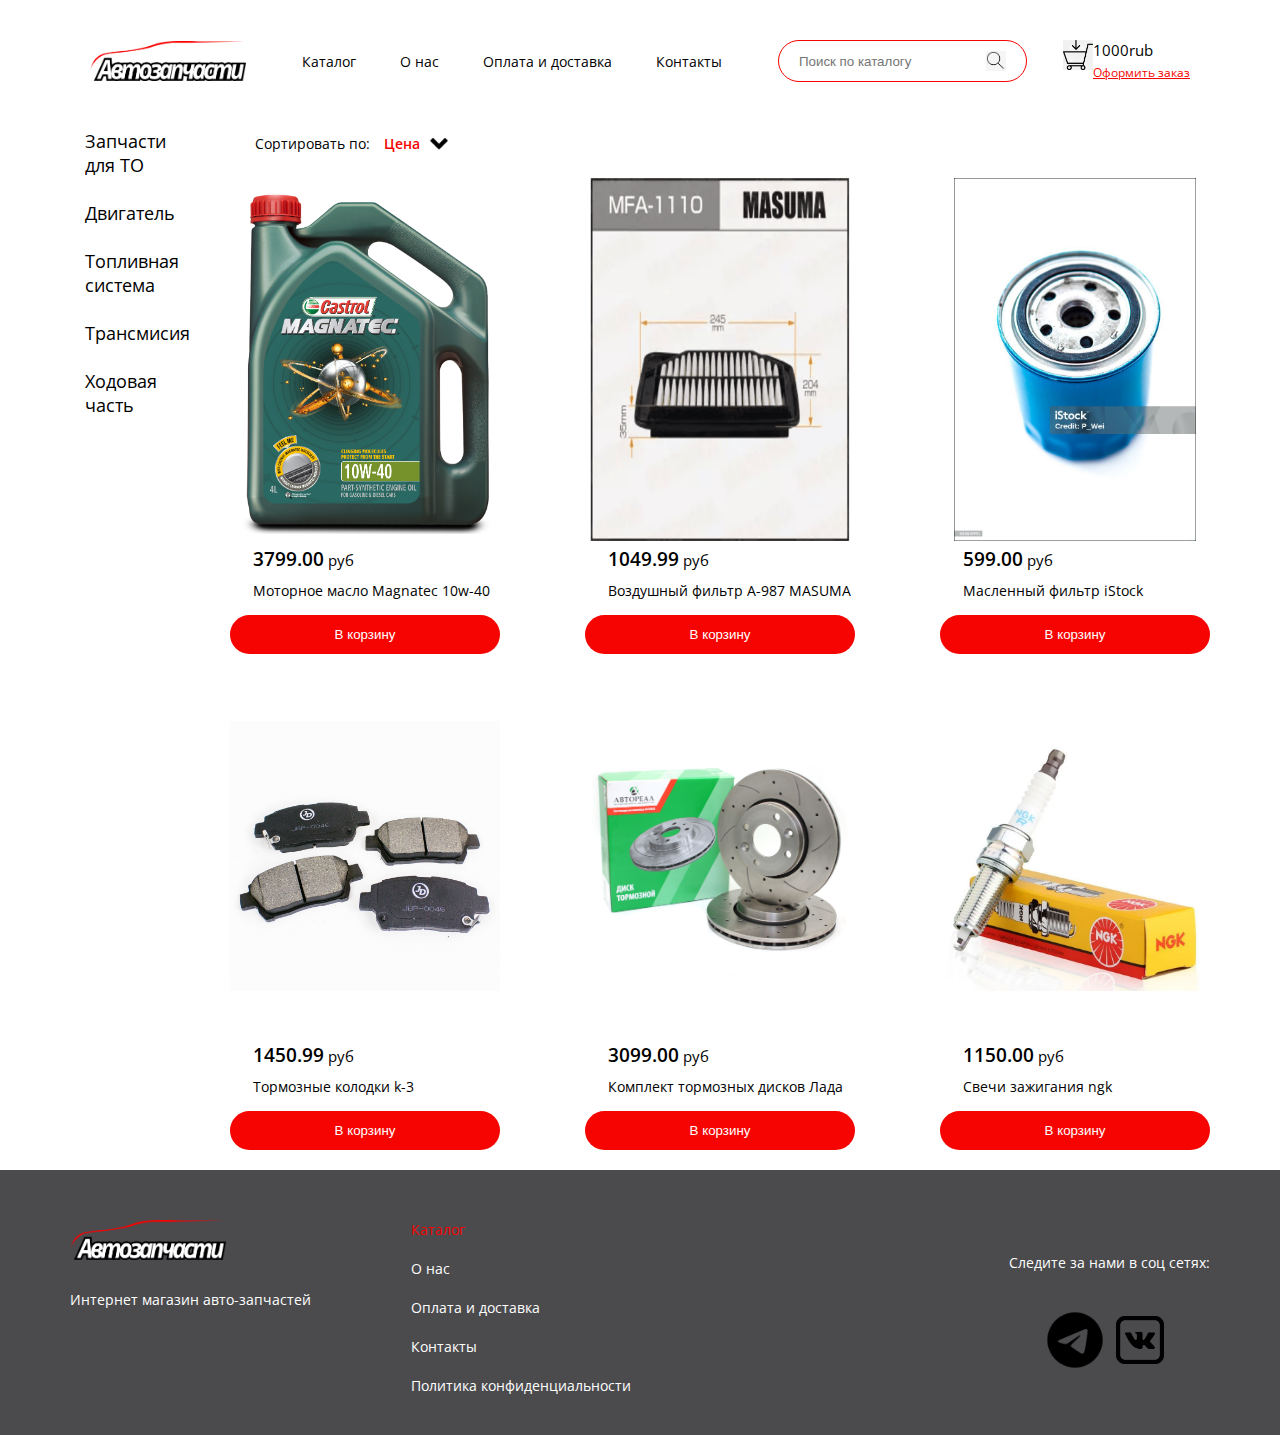
<file: index.html>
<!DOCTYPE html>
<html lang="ru">
<head>
    <meta charset="UTF-8">
    <meta name="viewport" content="width=device-width, initial-scale=1.0">
    <title>Главная</title>
    <link rel="stylesheet" type="text/css" href="css/header_footer.css" />
    <link rel="stylesheet" type="text/css" href="css/main.css" />
    <link rel="stylesheet" type="text/css" href="css/responsive/header_footer.css" />
</head>
<body>
    <header class="container-fluid">
        <div class="container d-flex">
            <img src="images/main/Logo.png" alt="logo" height="40"/>
            <img class="burgerIcon" src="images/main/burger_menu.png" alt="menu" />
            <nav class="menu">
                <a class="active" href="#">Каталог</a>
                <a href="#">О нас</a>
                <a href="#">Оплата и доставка</a>
                <a href="#">Контакты</a>
            </nav>
            <form name="search" action="#" method="get">
                <div class="d-flex">
                    <input type="text" name="search" placeholder="Поиск по каталогу" />
                    <input type="submit" name="search" value="">
                </div>
            </form>
            <div class="cart d-flex">
                <img src="images/main/pokupka.png" alt="Catr" height="30"/>
                <div>
                    <p>1000rub</p>
                    <a href="#">Оформить заказ</a>
                </div>
            </div>  
        </div>  
    </header>


    <main class="container-fluid">
        <div class="container">
            <div class="block1 d-flex">
                <nav class="menu">
                    <a href="#">Запчасти для ТО</a>
                    <a href="engine_details.html">Двигатель</a>
                    <a href="fuel_system.html">Топливная система</a>
                    <a class="active" href="#">Трансмисия</a>
                    <a href="#">Ходовая часть</a>
                </nav>
                <div class="items">
                    <div class="sort">
                        <p>Сортировать по: <a class="active" href="#"> Цена </a> </p>
                    </div>
                    <div class="boxes d-flex">
                        <div class="box">
                            <figure>
                                <img src="images/main/pngwing.com.png" width="270" alt="моторное масло" />

                                <figcaption>
                                    <p><span class="price">3799.00</span> руб</p>
                                </figcaption>
                                <p class="title"> Моторное масло Magnatec 10w-40 </p>
                                <button> В корзину</button>
                            </figure>
                        </div>
                        <div class="box">
                            <figure>
                                <img src="images/main/0_ha_product_card 2.jpg" width="270" alt="моторное масло" />

                                <figcaption>
                                    <p><span class="price">1049.99</span> руб</p>
                                </figcaption>
                                <p class="title"> Воздушный фильтр A-987 MASUMA </p>
                                <button> В корзину</button>
                            </figure>
                        </div>
                        <div class="box">
                            <figure>
                                <img src="images/main/masl_filtr 1(1).jpg" width="255" alt="моторное масло" />

                                <figcaption>
                                    <p><span class="price">599.00</span> руб</p>
                                </figcaption>
                                <p class="title"> Масленный фильтр iStock </p>
                                <button> В корзину</button>
                            </figure>
                        </div>
                        <div class="box">
                            <figure>
                                <img src="images/main/tormoz_kolodki.png" width="270" alt="тормозные колодки k-3" />

                                <figcaption>
                                    <p><span class="price">1450.99</span> руб</p>
                                </figcaption>
                                <p class="title"> Тормозные колодки k-3 </p>
                                <button> В корзину</button>
                            </figure>
                        </div>
                        <div class="box">
                            <figure>
                                <img src="images/main/tormoz_diski.jpg" width="270" alt="Комплект тормозных дисков Лада" />

                                <figcaption>
                                    <p><span class="price">3099.00</span> руб</p>
                                </figcaption>
                                <p class="title"> Комплект тормозных дисков Лада </p>
                                <button> В корзину</button>
                            </figure>
                        </div>
                        <div class="box">
                            <figure>
                                <img src="images/main/svecchi.jpg" width="270" alt="свечи зажигания" />

                                <figcaption>
                                    <p><span class="price">1150.00</span> руб</p>
                                </figcaption>
                                <p class="title"> Свечи зажигания ngk </p>
                                <button> В корзину</button>
                            </figure>
                        </div>
                        
                    </div>
                    <div class="pagination">


                    </div>
                </div>
            </div>
        </div>
    </main>


    <footer class ='container-fluid'>
        <div class="container d-flex">
            <div class="left d-flex">
                <figure>
                    <img src="images/main/Logo.png" alt="logo"  height="40"/>
                    <figcaption>Интернет магазин авто-запчастей</figcaption>
                </figure>
                <nav>
                    <a class="active" href="#">Каталог</a>
                    <a href="#">О нас</a>
                    <a href="#">Оплата и доставка</a>
                    <a href="#">Контакты</a>
                    <a href="#">Политика конфиденциальности</a>
                </nav>
            

            </div>
            <div class="right">
                <div>
                    <p>Следите за нами в соц сетях:</p>
                </div>

                <div class="icons">
                    <img src="images/main/icons8-телеграм-150.png" alt="tg" height="60"/>
                    <img src="images/main/icons8-vk-128.png" alt="vk" height="70"/>
                </div>
            </div>
        </div>
    
    </footer>

    
</body>
</html>
</file>
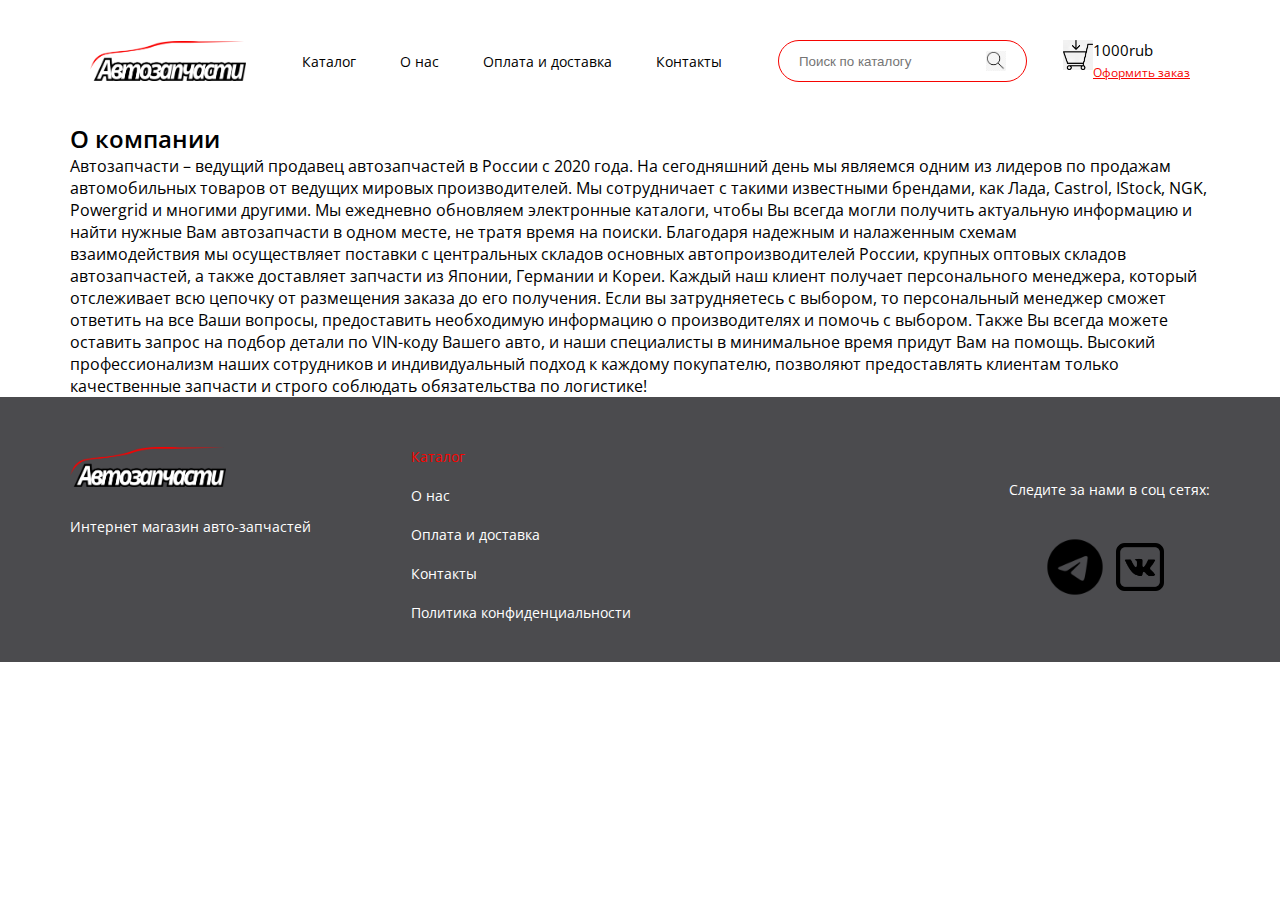
<file: about_us.html>
<!DOCTYPE html>
<html lang="ru">
<head>
    <meta charset="UTF-8">
    <meta name="viewport" content="width=device-width, initial-scale=1.0">
    <title>Главная</title>
    <link rel="stylesheet" type="text/css" href="css/header_footer.css" />
    <link rel="stylesheet" type="text/css" href="css/main.css" />
    <link rel="stylesheet" type="text/css" href="css/responsive/header_footer.css" />
</head>
<body>
    <header class="container-fluid">
        <div class="container d-flex">
            <img src="images/main/Logo.png" alt="logo" height="40"/>
            <img class="burgerIcon" src="images/main/burger_menu.png" alt="menu" />
            <nav class="menu">
                <a class="active" href="index.html">Каталог</a>
                <a href="about_us.html">О нас</a>
                <a href="Payment_and_delivery.html">Оплата и доставка</a>
                <a href="contacts.html">Контакты</a>
            </nav>
            <form name="search" action="#" method="get">
                <div class="d-flex">
                    <input type="text" name="search" placeholder="Поиск по каталогу" />
                    <input type="submit" name="search" value="">
                </div>
            </form>
            <div class="cart d-flex">
                <img src="images/main/pokupka.png" alt="Catr" height="30"/>
                <div>
                    <p>1000rub</p>
                    <a href="#">Оформить заказ</a>
                </div>
            </div>  
        </div>  
    </header>



    <main class="container-fluid">
        <div class="container">
            <h2>О компании</h2>
            <p> Автозапчасти –  ведущий продавец автозапчастей в России с 2020 года.
                На сегодняшний день мы являемся одним из лидеров по продажам автомобильных товаров от ведущих мировых производителей.
                Мы сотрудничает с такими известными брендами, как Лада, Castrol, IStock, NGK, Powergrid и многими другими. Мы ежедневно обновляем электронные каталоги, чтобы Вы всегда могли получить актуальную информацию и найти нужные Вам автозапчасти в одном месте, не тратя время на поиски.
                Благодаря надежным и налаженным схемам взаимодействия мы осуществляет поставки с центральных складов основных автопроизводителей России, крупных оптовых складов автозапчастей, а также доставляет запчасти из Японии, Германии и Кореи.
                Каждый наш клиент получает персонального менеджера, который отслеживает всю цепочку от размещения заказа до его получения. Если вы затрудняетесь с выбором, то персональный менеджер сможет ответить на все Ваши вопросы, предоставить необходимую информацию о производителях и помочь с выбором.
                Также Вы всегда можете оставить запрос на подбор детали по VIN-коду Вашего авто, и наши специалисты в минимальное время придут Вам на помощь.
                Высокий профессионализм наших сотрудников и индивидуальный подход к каждому покупателю, позволяют предоставлять клиентам только качественные запчасти и строго соблюдать обязательства по логистике!
                </p>
        </div>
    </main>







    <footer class ='container-fluid'>
        <div class="container d-flex">
            <div class="left d-flex">
                <figure>
                    <img src="images/main/Logo.png" alt="logo"  height="40"/>
                    <figcaption>Интернет магазин авто-запчастей</figcaption>
                </figure>
                <nav>
                    <a class="active" href="#">Каталог</a>
                    <a href="#">О нас</a>
                    <a href="#">Оплата и доставка</a>
                    <a href="#">Контакты</a>
                    <a href="#">Политика конфиденциальности</a>
                </nav>
            

            </div>
            <div class="right">
                <div>
                    <p>Следите за нами в соц сетях:</p>
                </div>

                <div class="icons">
                    <img src="images/main/icons8-телеграм-150.png" alt="tg" height="60"/>
                    <img src="images/main/icons8-vk-128.png" alt="vk" height="70"/>
                </div>
            </div>
        </div>
    
    </footer>
</file>
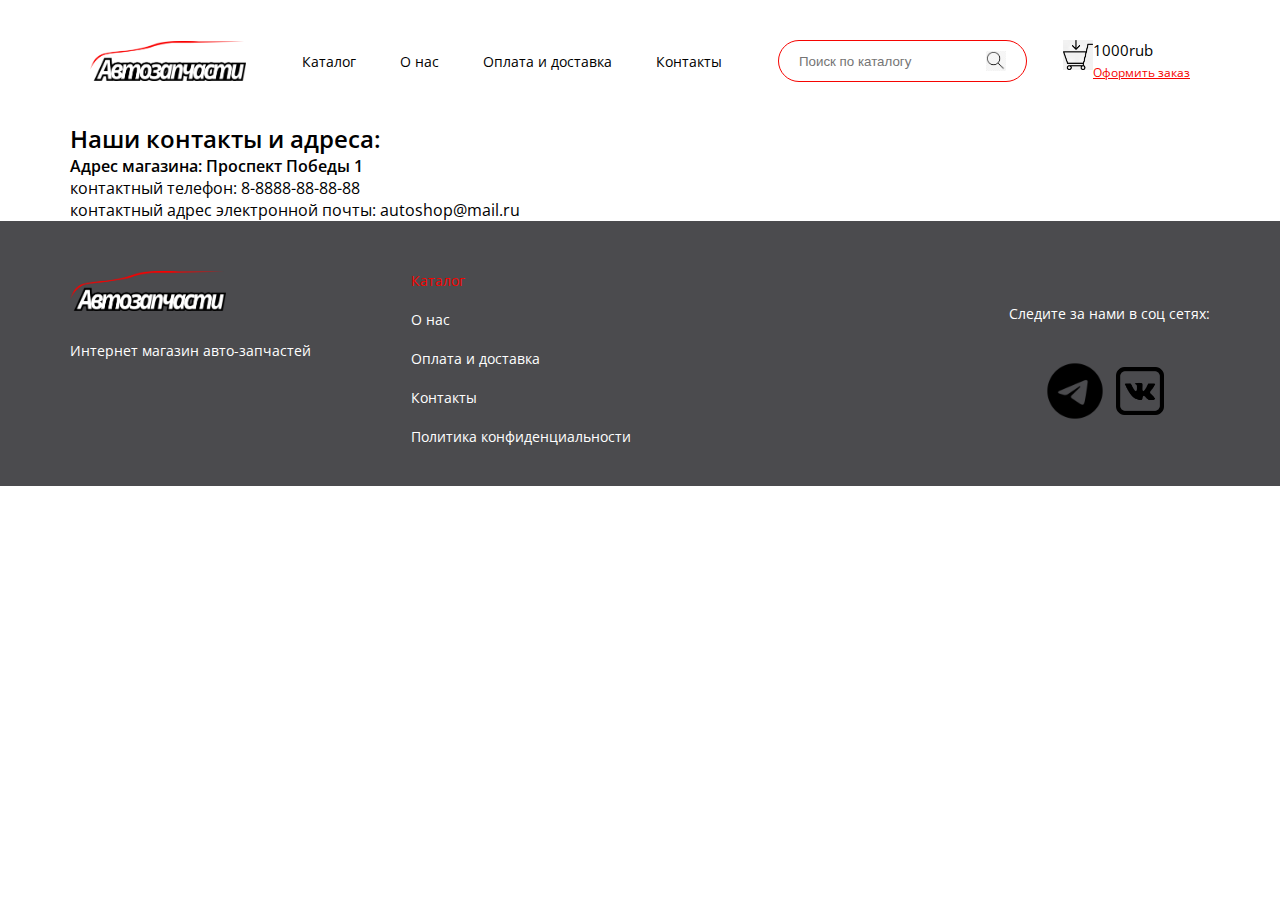
<file: contacts.html>
<!DOCTYPE html>
<html lang="ru">
<head>
    <meta charset="UTF-8">
    <meta name="viewport" content="width=device-width, initial-scale=1.0">
    <title>Главная</title>
    <link rel="stylesheet" type="text/css" href="css/header_footer.css" />
    <link rel="stylesheet" type="text/css" href="css/main.css" />
    <link rel="stylesheet" type="text/css" href="css/responsive/header_footer.css" />
</head>
<body>
    <header class="container-fluid">
        <div class="container d-flex">
            <img src="images/main/Logo.png" alt="logo" height="40"/>
            <img class="burgerIcon" src="images/main/burger_menu.png" alt="menu" />
            <nav class="menu">
                <a class="active" href="index.html">Каталог</a>
                <a href="about_us.html">О нас</a>
                <a href="Payment_and_delivery.html">Оплата и доставка</a>
                <a href="contacts.html">Контакты</a>
            </nav>
            <form name="search" action="#" method="get">
                <div class="d-flex">
                    <input type="text" name="search" placeholder="Поиск по каталогу" />
                    <input type="submit" name="search" value="">
                </div>
            </form>
            <div class="cart d-flex">
                <img src="images/main/pokupka.png" alt="Catr" height="30"/>
                <div>
                    <p>1000rub</p>
                    <a href="#">Оформить заказ</a>
                </div>
            </div>  
        </div>  
    </header>



    <main class="container-fluid">
        <div class="container">
            <h2>Наши контакты и адреса:</h2>
            <h4>Адрес магазина: Проспект Победы 1</h4>
            <p>контактный телефон: 8-8888-88-88-88</p>
            <p>контактный адрес электронной почты: autoshop@mail.ru</p>
        </div>
    </main>







    <footer class ='container-fluid'>
        <div class="container d-flex">
            <div class="left d-flex">
                <figure>
                    <img src="images/main/Logo.png" alt="logo"  height="40"/>
                    <figcaption>Интернет магазин авто-запчастей</figcaption>
                </figure>
                <nav>
                    <a class="active" href="#">Каталог</a>
                    <a href="#">О нас</a>
                    <a href="#">Оплата и доставка</a>
                    <a href="#">Контакты</a>
                    <a href="#">Политика конфиденциальности</a>
                </nav>
            

            </div>
            <div class="right">
                <div>
                    <p>Следите за нами в соц сетях:</p>
                </div>

                <div class="icons">
                    <img src="images/main/icons8-телеграм-150.png" alt="tg" height="60"/>
                    <img src="images/main/icons8-vk-128.png" alt="vk" height="70"/>
                </div>
            </div>
        </div>
    
    </footer>
</file>
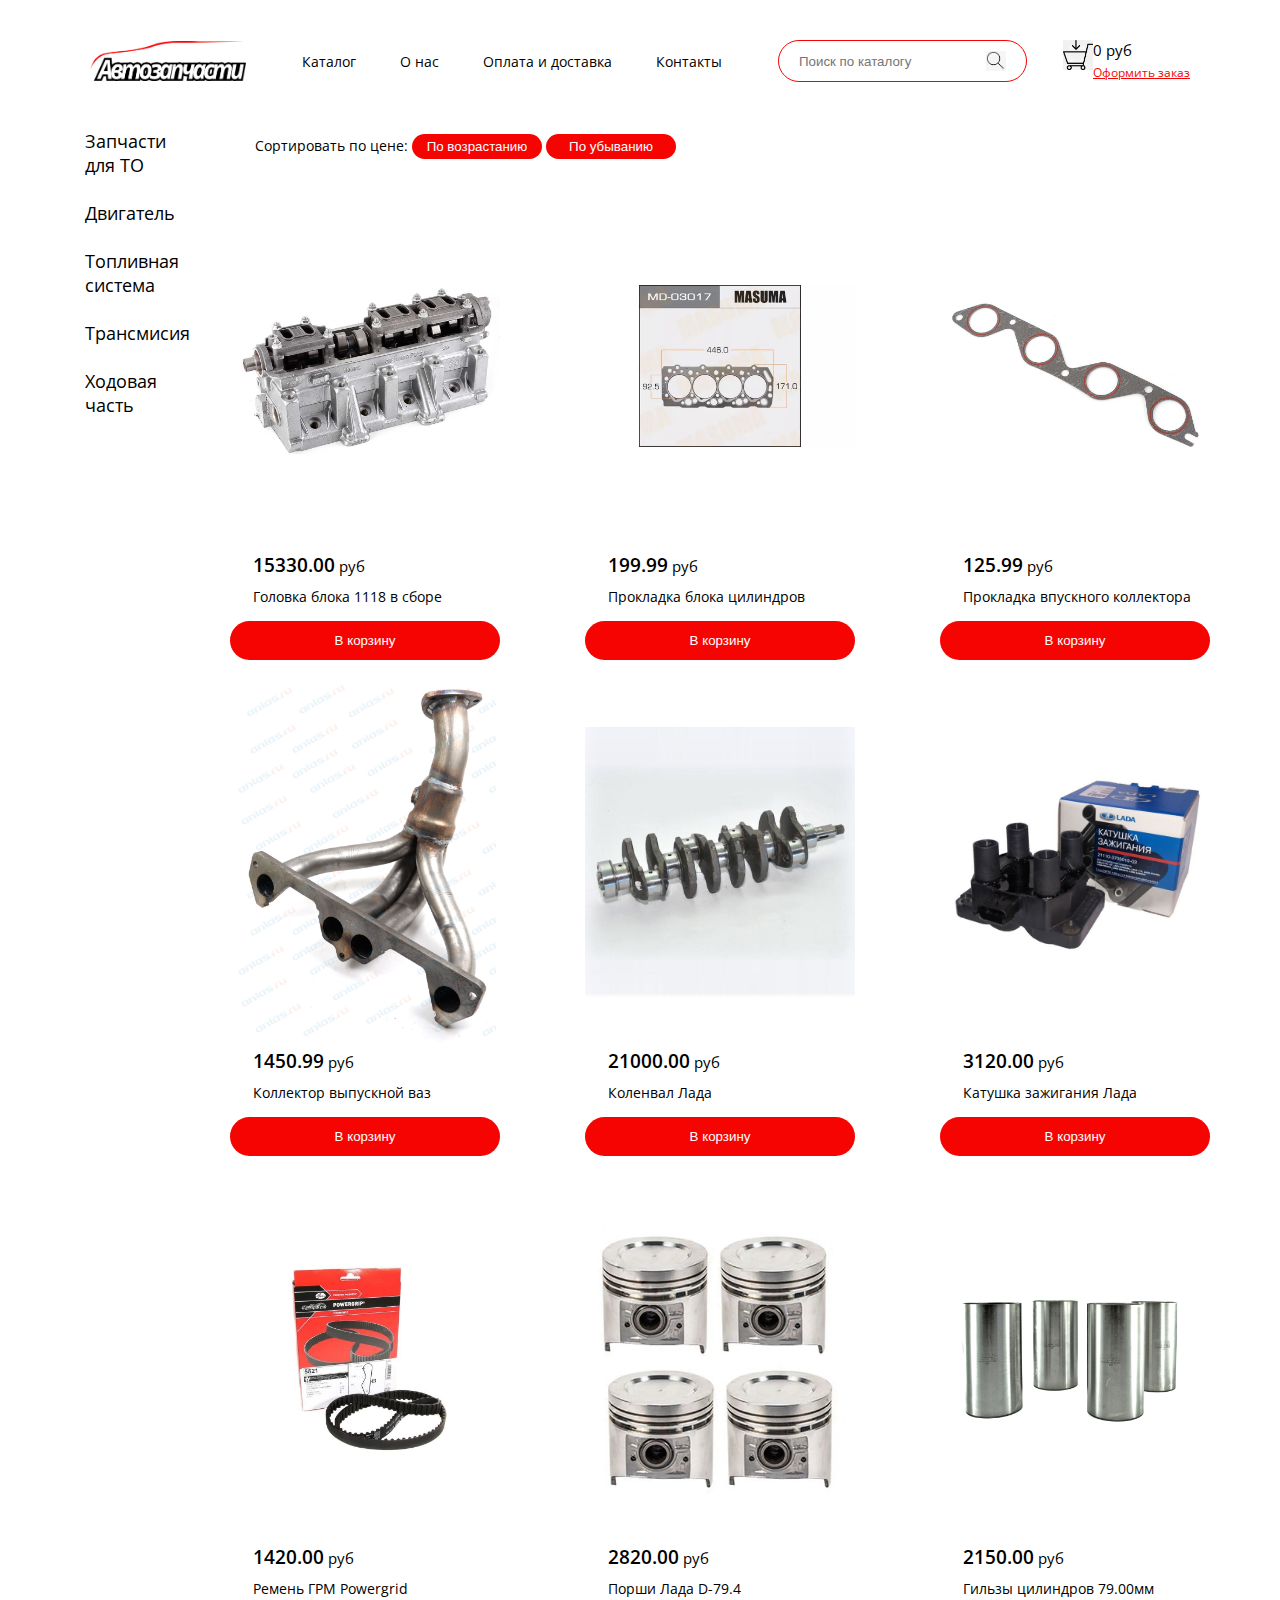
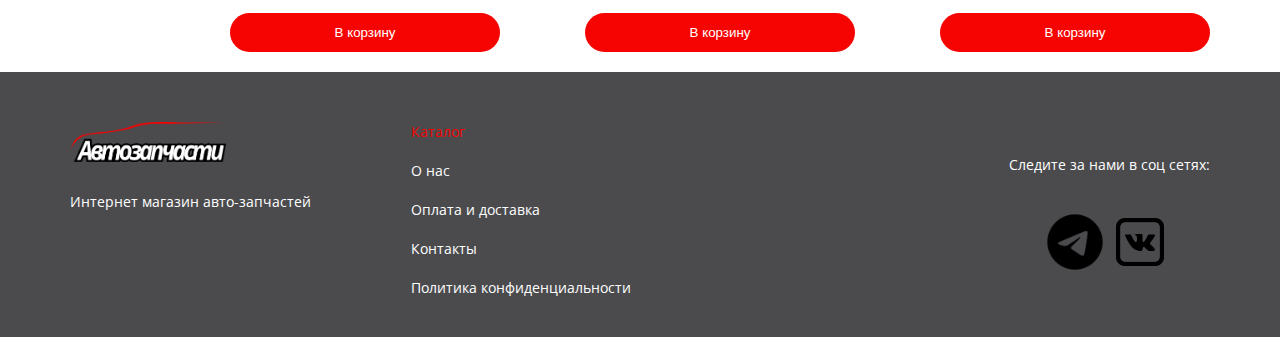
<file: engine_details.html>
<!DOCTYPE html>
<html lang="ru">
<head>
    <meta charset="UTF-8">
    <meta name="viewport" content="width=device-width, initial-scale=1.0">
    <title>Главная</title>
    <link rel="stylesheet" type="text/css" href="css/header_footer.css" />
    <link rel="stylesheet" type="text/css" href="css/main.css" />
    <link rel="stylesheet" type="text/css" href="css/responsive/header_footer.css" />
    
</head>
<body>
    <header class="container-fluid">
        <div class="container d-flex">
            <img src="images/main/Logo.png" alt="logo" height="40"/>
            <img class="burgerIcon" src="images/main/burger_menu.png" alt="menu" />
            <nav class="menu">
                <a class="active" href="index.html">Каталог</a>
                <a href="about_us.html">О нас</a>
                <a href="Payment_and_delivery.html">Оплата и доставка</a>
                <a href="contacts.html">Контакты</a>
            </nav>
            <form name="search" method="get">
                <div class="d-flex">
                    <input 
                        type="text"
                        id="search-input" 
                        name="search"
                        placeholder="Поиск по каталогу"
                        oninput="filterProducts()" />
                    <input type="submit" name="search" value="">
                </div>
            </form>
            <div class="cart d-flex">
                <img src="images/main/pokupka.png" alt="Cart" height="30" onclick="toggleCart()" />
                <div>
                    <p id="total-price">0 руб</p>
                    <a href="#" onclick="showCart()">Оформить заказ</a>
                </div>
            </div>
            
            <div id="cart-items" style="display: none;">
                <h3>Ваша корзина</h3>
                <ul id="cart-list"></ul>
                <button onclick="clearCart()">Очистить корзину</button>
            </div>
        </div>  
    </header>

    <main class="container-fluid">
        <div class="container">
            <div class="block1 d-flex">
                <nav class="menu">
                    <a href="index.html">Запчасти для ТО</a>
                    <a href="engine_details.html">Двигатель</a>
                    <a href="fuel_system.html">Топливная система</a>
                    <a class="active" href="transmission.html">Трансмисия</a>
                    <a href="undercarriage.html">Ходовая часть</a>
                </nav>
                <div class="items">
                    <div class="sort">
                        <p>Сортировать по цене: 
                            <button onclick="sortProducts('asc')">По возрастанию</button>
                            <button onclick="sortProducts('desc')">По убыванию</button>
                        </p>
                    </div>
                    <div class="boxes d-flex">
                        <div class="box">
                            <figure>
                                <img src="images/main/golovka_bloka_cilindr.jpg" width="270" alt="головка блока цилиндров" />

                                <figcaption>
                                    <p><span class="price">15330.00</span> руб</p>
                                </figcaption>
                                <p class="title"> Головка блока 1118 в сборе </p>
                                <button onclick="addToCart('Головка блока 1118 в сборе', 15330.00)">В корзину</button>

                            </figure>
                        </div>
                        <div class="box">
                            <figure>
                                <img src="images/main/prokladka_bloka.jpg" width="270" alt="прокладка блока цилиндров" />

                                <figcaption>
                                    <p><span class="price">199.99</span> руб</p>
                                </figcaption>
                                <p class="title"> Прокладка блока цилиндров </p>
                                <button onclick="addToCart('прокладка блока цилиндров', 199.00)">В корзину</button>

                            </figure>
                        </div>
                        <div class="box">
                            <figure>
                                <img src="images/main/prokalda_vipuska.jpg" width="255" alt="прокаладка выпусного коллектора" />

                                <figcaption>
                                    <p><span class="price">125.99</span> руб</p>
                                </figcaption>
                                <p class="title"> Прокладка впускного коллектора </p>
                                <button onclick="addToCart('прокладка впускного коллектора', 125.99)">В корзину</button>

                            </figure>
                        </div>
                        <div class="box">
                            <figure>
                                <img src="images/main/kollektor_vipuska.jpg " width="270" alt="коллектор выпуска" />

                                <figcaption>
                                    <p><span class="price">1450.99</span> руб</p>
                                </figcaption>
                                <p class="title"> Коллектор выпускной ваз </p>
                                <button onclick="addToCart('коллектор выпускной ваз', 1450.99)">В корзину</button>

                            </figure>
                        </div>
                        <div class="box">
                            <figure>
                                <img src="images/main/koleno.jpg" width="270" alt="Коленвал" />

                                <figcaption>
                                    <p><span class="price">21000.00</span> руб</p>
                                </figcaption>
                                <p class="title"> Коленвал Лада</p>
                                <button onclick="addToCart('Коленвал Лада', 21000.00)">В корзину</button>

                            </figure>
                        </div>
                        <div class="box">
                            <figure>
                                <img src="images/main/katushka 1.jpg" width="270" alt="катушка зажигания" />

                                <figcaption>
                                    <p><span class="price">3120.00</span> руб</p>
                                </figcaption>
                                <p class="title"> Катушка зажигания Лада </p>
                                <button onclick="addToCart('катушка зажигания Лада', 3120.00)">В корзину</button>

                            </figure>
                        </div>
                        <div class="box">
                            <figure>
                                <img src="images/main/remen_grm.jpg" width="270" alt="ремень грм" />

                                <figcaption>
                                    <p><span class="price">1420.00</span> руб</p>
                                </figcaption>
                                <p class="title"> Ремень ГРМ Powergrid </p>
                                <button onclick="addToCart('Ремень ГРМ Powergrid', 1420.00)">В корзину</button>

                            </figure>
                        </div>
                        <div class="box">
                            <figure>
                                <img src="images/main/porshni.jpg" width="270" alt="поршни" />

                                <figcaption>
                                    <p><span class="price">2820.00</span> руб</p>
                                </figcaption>
                                <p class="title"> Порши Лада D-79.4 </p>
                                <button onclick="addToCart('Поршни Лада D-79.4', 2820.00)">В корзину</button>

                            </figure>
                        </div>
                        <div class="box">
                            <figure>
                                <img src="images/main/gilza.jpg" width="270" alt="гильзы" />

                                <figcaption>
                                    <p><span class="price">2150.00</span> руб</p>
                                </figcaption>
                                <p class="title"> Гильзы цилиндров 79.00мм </p>
                                <button onclick="addToCart('Гильзы цилиндров 79.00mm', 2150.00)">В корзину</button>

                            </figure>
                        </div>
                        
                    </div>
                    <div class="pagination">

                    </div>
                </div>
            </div>
        </div>
    </main>


    <footer class ='container-fluid'>
        <div class="container d-flex">
            <div class="left d-flex">
                <figure>
                    <img src="images/main/Logo.png" alt="logo"  height="40"/>
                    <figcaption>Интернет магазин авто-запчастей</figcaption>
                </figure>
                <nav>
                    <a class="active" href="#">Каталог</a>
                    <a href="#">О нас</a>
                    <a href="#">Оплата и доставка</a>
                    <a href="#">Контакты</a>
                    <a href="#">Политика конфиденциальности</a>
                </nav>
            

            </div>
            <div class="right">
                <div>
                    <p>Следите за нами в соц сетях:</p>
                </div>

                <div class="icons">
                    <img src="images/main/icons8-телеграм-150.png" alt="tg" height="60"/>
                    <img src="images/main/icons8-vk-128.png" alt="vk" height="70"/>
                </div>
            </div>
        </div>
    
    </footer>





</body>
</html> 

<script>
    function filterProducts() {
        const input = document.getElementById('search-input');
        const filter = input.value.toLowerCase(); // Преобразуем введённый текст в нижний регистр
        const products = document.querySelectorAll('.box'); // Получаем все карточки товаров

        products.forEach(product => {
            // Извлекаем название товара и цену
            const title = product.querySelector('.title').textContent.toLowerCase();
            const price = product.querySelector('.price').textContent.toLowerCase();

            // Если текст совпадает с названием или ценой, показываем товар, иначе скрываем
            if (title.includes(filter) || price.includes(filter)) {
                product.style.display = ''; // Показываем карточку
            } else {
                product.style.display = 'none'; // Скрываем карточку
            }
        });
    }
</script>

<script>
    // Массив для хранения товаров в корзине
    let cart = [];

    // Функция добавления товара в корзину
    function addToCart(productTitle, productPrice) {
        // Добавляем товар в массив корзины
        cart.push({ title: productTitle, price: parseFloat(productPrice) });

        // Обновляем отображение корзины
        updateCart();
    }

    // Функция обновления корзины
    function updateCart() {
        const cartList = document.getElementById('cart-list');
        const totalPriceElement = document.getElementById('total-price');

        // Очищаем список товаров
        cartList.innerHTML = '';

        // Общая стоимость товаров
        let totalPrice = 0;

        // Генерируем список товаров
        cart.forEach((item, index) => {
            const li = document.createElement('li');
            li.textContent = `${item.title} - ${item.price.toFixed(2)} руб`;

            // Кнопка для удаления товара
            const removeButton = document.createElement('button');
            removeButton.textContent = 'Удалить';
            removeButton.onclick = () => removeFromCart(index);

            li.appendChild(removeButton);
            cartList.appendChild(li);

            // Суммируем стоимость
            totalPrice += item.price;
        });

        // Обновляем общую стоимость
        totalPriceElement.textContent = `${totalPrice.toFixed(2)} руб`;
    }

    // Функция удаления товара из корзины
    function removeFromCart(index) {
        cart.splice(index, 1); // Удаляем товар из массива
        updateCart(); // Обновляем корзину
    }

    // Очистка корзины
    function clearCart() {
        cart = [];
        updateCart();
    }

    // Показать или скрыть корзину
    function toggleCart() {
        const cartItems = document.getElementById('cart-items');
        cartItems.style.display = cartItems.style.display === 'none' ? 'block' : 'none';
    }
</script>



<script>
    function sortProducts(order) {
        const productsContainer = document.querySelector('.boxes'); // Контейнер с товарами
        const products = Array.from(productsContainer.querySelectorAll('.box')); // Все товары

        // Сортируем массив товаров
        products.sort((a, b) => {
            const priceA = parseFloat(a.querySelector('.price').textContent);
            const priceB = parseFloat(b.querySelector('.price').textContent);
            return order === 'asc' ? priceA - priceB : priceB - priceA;
        });

        // Удаляем старые товары из контейнера
        productsContainer.innerHTML = '';

        // Добавляем отсортированные товары обратно
        products.forEach(product => productsContainer.appendChild(product));
    }
</script>
</file>
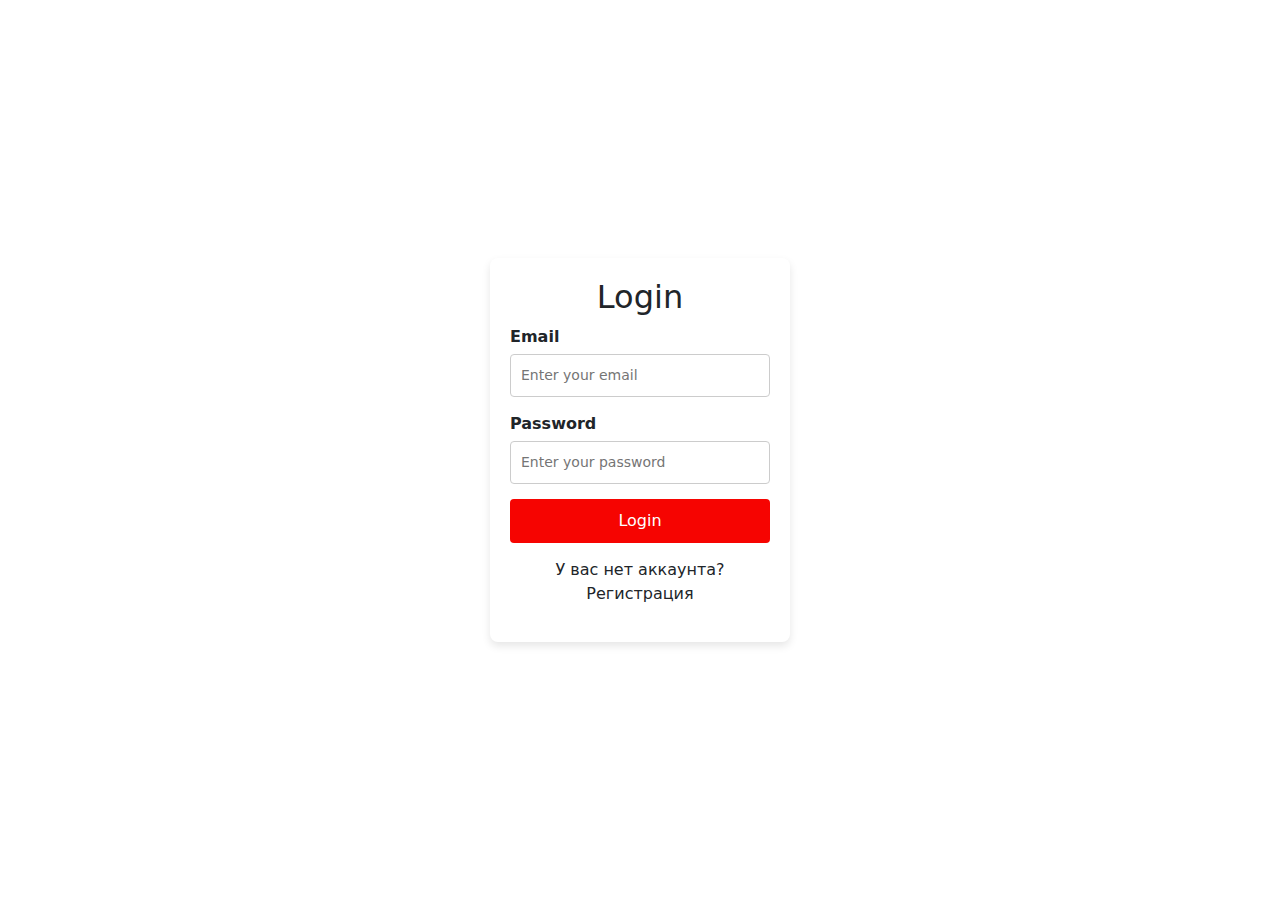
<file: entry_or_registration_form.html>
<!DOCTYPE html>
<html lang="en">
<head>
    <meta charset="UTF-8">
    <meta name="viewport" content="width=device-width, initial-scale=1.0">
    <title>entry</title>
    <link rel="stylesheet" type="text/css" href="e_or_r_form.css" />

    <link
    href="https://cdn.jsdelivr.net/npm/bootstrap@5.3.3/dist/css/bootstrap.min.css"
    rel="stylesheet"
    integrity="sha384-QWTKZyjpPEjISv5WaRU9OFeRpok6YctnYmDr5pNlyT2bRjXh0JMhjY6hW+ALEwIH"
    crossorigin="anonymous"
  />


    <script>
        function toggleForms() {
            const loginForm = document.getElementById('login-form');
            const registerForm = document.getElementById('register-form');

            if (loginForm.style.display === 'none') {
                loginForm.style.display = 'block';
                registerForm.style.display = 'none';
            } else {
                loginForm.style.display = 'none';
                registerForm.style.display = 'block';
            }
        }
    </script>
</head> 
<body>
    <script
      src="https://cdn.jsdelivr.net/npm/bootstrap@5.3.3/dist/js/bootstrap.bundle.min.js"
      integrity="sha384-YvpcrYf0tY3lHB60NNkmXc5s9fDVZLESaAA55NDzOxhy9GkcIdslK1eN7N6jIeHz"
      crossorigin="anonymous"
    ></script>
    <div class="form-container">
        <!-- Login Form -->
        <form id="login-form">
            <h2>Login</h2>
            <div class="form-group">
                <label for="login-email">Email</label>
                <input type="email" id="login-email" placeholder="Enter your email" required>
            </div>
            <div class="form-group">
                <label for="login-password">Password</label>
                <input type="password" id="login-password" placeholder="Enter your password" required>
            </div>
            <div class="form-group">
                <button onclick="window.location.href='index.html'">Login</button>
            </div>
            <div class="toggle-link">
                <p>У вас нет аккаунта? <a onclick="toggleForms()">Регистрация</a></p>
            </div>
        </form>

        <!-- Registration Form -->
        <form id="register-form" style="display: none;">
            <h2>Register</h2>
            <div class="form-group">
                <label for="register-name">Full Name</label>
                <input type="text" id="register-name" placeholder="Enter your full name" required>
            </div>
            <div class="form-group">
                <label for="register-email">Email</label>
                <input type="email" id="register-email" placeholder="Enter your email" required>
            </div>
            <div class="form-group">
                <label for="register-password">Password</label>
                <input type="password" id="register-password" placeholder="Enter your password" required>
            </div>
            <div class="form-group">
                <button type="submit">Register</button>
            </div>
            <div class="toggle-link">
                <p>У вас уже есть аккаунт? <a onclick="toggleForms()">Войти</a></p>
            </div>
        </form>
    </div>
</body>
</html>
</file>
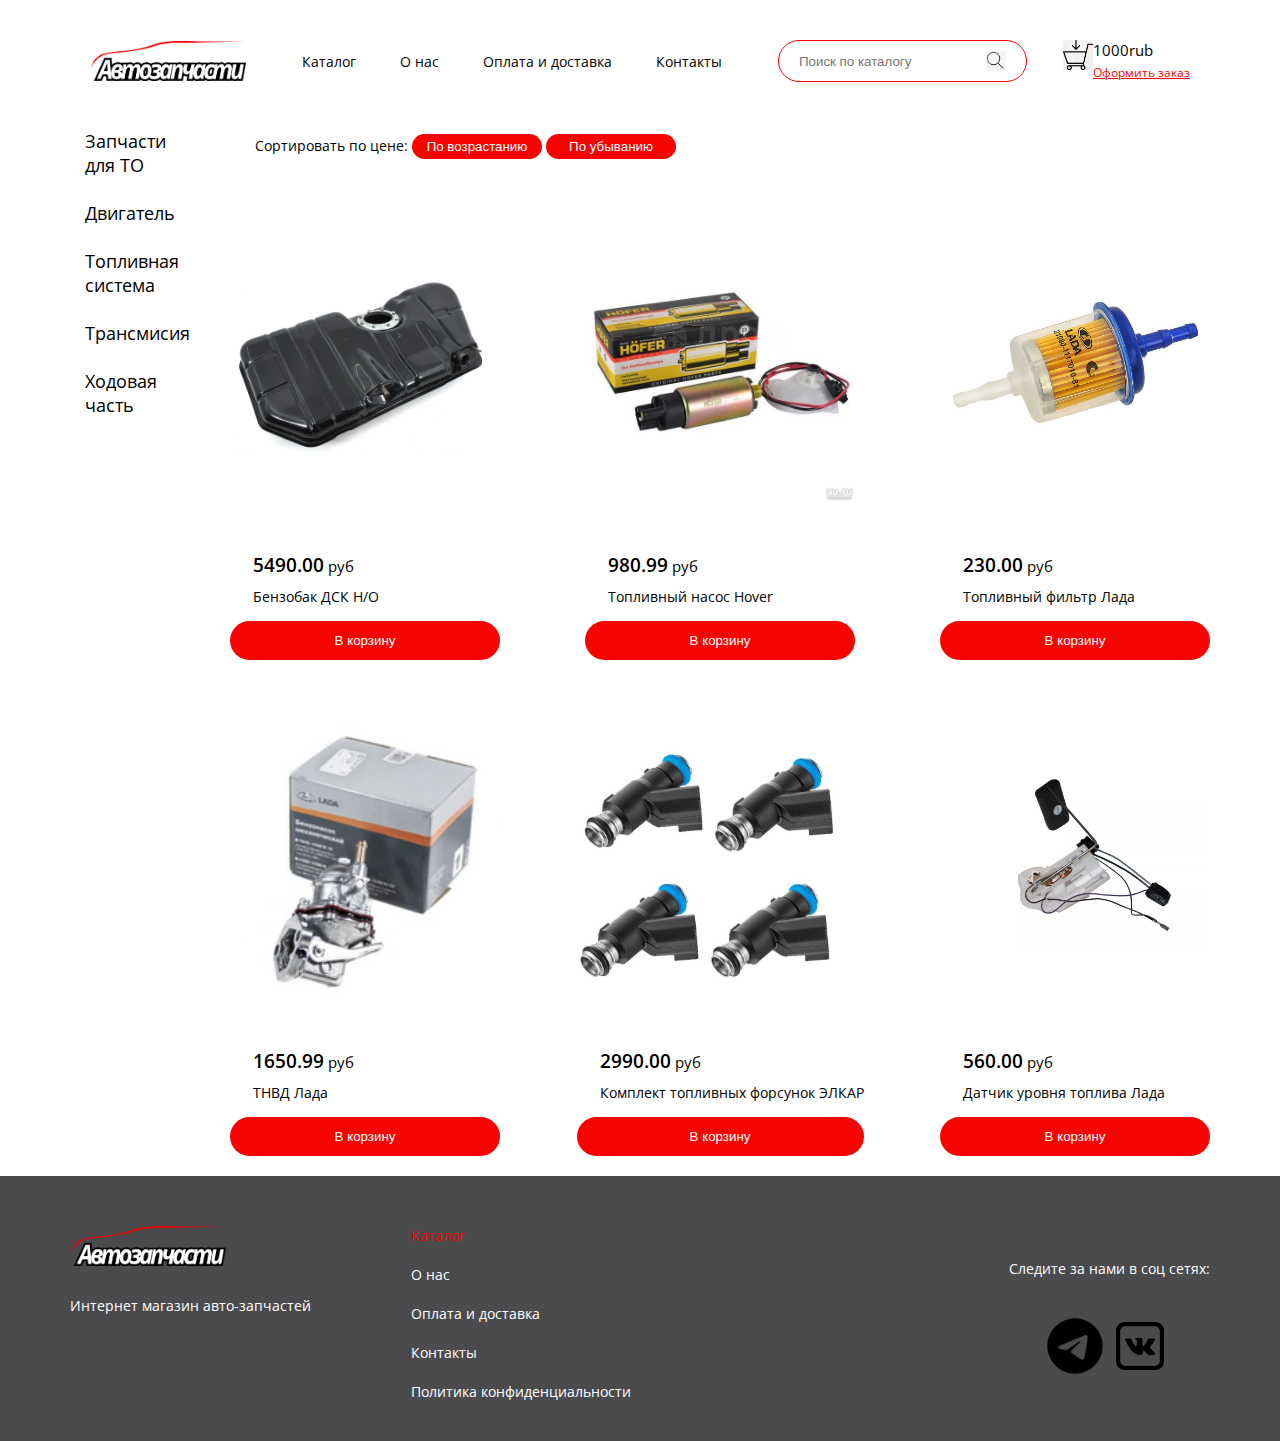
<file: fuel_system.html>
<!DOCTYPE html>
<html lang="ru">
<head>
    <meta charset="UTF-8">
    <meta name="viewport" content="width=device-width, initial-scale=1.0">
    <title>Главная</title>
    <link rel="stylesheet" type="text/css" href="css/header_footer.css" />
    <link rel="stylesheet" type="text/css" href="css/main.css" />
    <link rel="stylesheet" type="text/css" href="css/responsive/header_footer.css" />
</head>
<body>
    <!-- HEADER -->
    <header class="container-fluid">
        <div class="container d-flex">
            <img src="images/main/Logo.png" alt="logo" height="40"/>
            <img class="burgerIcon" src="images/main/burger_menu.png" alt="menu" />
            <nav class="menu">
                <a class="active" href="index.html">Каталог</a>
                <a href="about_us.html">О нас</a>
                <a href="Payment_and_delivery.html">Оплата и доставка</a>
                <a href="contacts.html">Контакты</a>
            </nav>
            <form name="search" method="get">
                <div class="d-flex">
                    <input 
                        type="text"
                        id="search-input" 
                        name="search"
                        placeholder="Поиск по каталогу"
                        oninput="filterProducts()" />
                    <input type="submit" name="search" value="">
                </div>
            </form>
            <div class="cart d-flex">
                <img src="images/main/pokupka.png" alt="Catr" height="30"/>
                <div>
                    <p>1000rub</p>
                    <a href="#">Оформить заказ</a>
                </div>
            </div>  
        </div>  
    </header>


    <main class="container-fluid">
        <div class="container">
            <div class="block1 d-flex">
                <nav class="menu">
                    <a href="index.html">Запчасти для ТО</a>
                    <a href="engine_details.html">Двигатель</a>
                    <a href="fuel_system.html">Топливная система</a>
                    <a class="active" href="transmission.html">Трансмисия</a>
                    <a href="undercarriage.html">Ходовая часть</a>
                </nav>
                <div class="items">
                    <div class="sort">
                        <p>Сортировать по цене: 
                            <button onclick="sortProducts('asc')">По возрастанию</button>
                            <button onclick="sortProducts('desc')">По убыванию</button>
                        </p>
                    </div>
                    <div class="boxes d-flex">
                        <div class="box">
                            <figure>
                                <img src="images/main/benzobak.jpg" width="270" alt="бензобак" />

                                <figcaption>
                                    <p><span class="price">5490.00</span> руб</p>
                                </figcaption>
                                <p class="title"> Бензобак ДСК Н/О </p>
                                <button> В корзину</button>
                            </figure>
                        </div>
                        <div class="box">
                            <figure>
                                <img src="images/main/topliv_nasos.jpg" width="270" alt="топливный насос" />

                                <figcaption>
                                    <p><span class="price">980.99</span> руб</p>
                                </figcaption>
                                <p class="title"> Топливный насос Hover </p>
                                <button> В корзину</button>
                            </figure>
                        </div>
                        <div class="box">
                            <figure>
                                <img src="images/main/topliv_filtr.jpg" width="270" alt="топливный фильтр" />

                                <figcaption>
                                    <p><span class="price">230.00</span> руб</p>
                                </figcaption>
                                <p class="title"> Топливный фильтр Лада </p>
                                <button> В корзину</button>
                            </figure>
                        </div>
                        <div class="box">
                            <figure>
                                <img src="images/main/tnvd.jpg" width="270" alt="тнвд" />

                                <figcaption>
                                    <p><span class="price">1650.99</span> руб</p>
                                </figcaption>
                                <p class="title"> ТНВД Лада </p>
                                <button> В корзину</button>
                            </figure>
                        </div>
                        <div class="box">
                            <figure>
                                <img src="images/main/topliv_forsunki.jpg" width="270" alt="топливные форсунки" />

                                <figcaption>
                                    <p><span class="price">2990.00</span> руб</p>
                                </figcaption>
                                <p class="title"> Комплект топливных форсунок ЭЛКАР </p>
                                <button> В корзину</button>
                            </figure>
                        </div>
                        <div class="box">
                            <figure>
                                <img src="images/main/datchik_topliva.jpg" width="270" alt="датчик топлива" />

                                <figcaption>
                                    <p><span class="price">560.00</span> руб</p>
                                </figcaption>
                                <p class="title"> Датчик уровня топлива Лада </p>
                                <button> В корзину</button>
                            </figure>
                        </div>
                        
                    </div>
                    <div class="pagination">


                    </div>
                </div>
            </div>
        </div>
    </main>


    <footer class ='container-fluid'>
        <div class="container d-flex">
            <div class="left d-flex">
                <figure>
                    <img src="images/main/Logo.png" alt="logo"  height="40"/>
                    <figcaption>Интернет магазин авто-запчастей</figcaption>
                </figure>
                <nav>
                    <a class="active" href="#">Каталог</a>
                    <a href="#">О нас</a>
                    <a href="#">Оплата и доставка</a>
                    <a href="#">Контакты</a>
                    <a href="#">Политика конфиденциальности</a>
                </nav>
            

            </div>
            <div class="right">
                <div>
                    <p>Следите за нами в соц сетях:</p>
                </div>

                <div class="icons">
                    <img src="images/main/icons8-телеграм-150.png" alt="tg" height="60"/>
                    <img src="images/main/icons8-vk-128.png" alt="vk" height="70"/>
                </div>
            </div>
        </div>
    
    </footer>

    
</body>
</html> 

<script>
    function filterProducts() {
        const input = document.getElementById('search-input');
        const filter = input.value.toLowerCase(); // Преобразуем введённый текст в нижний регистр
        const products = document.querySelectorAll('.box'); // Получаем все карточки товаров

        products.forEach(product => {
            // Извлекаем название товара и цену
            const title = product.querySelector('.title').textContent.toLowerCase();
            const price = product.querySelector('.price').textContent.toLowerCase();

            // Если текст совпадает с названием или ценой, показываем товар, иначе скрываем
            if (title.includes(filter) || price.includes(filter)) {
                product.style.display = ''; // Показываем карточку
            } else {
                product.style.display = 'none'; // Скрываем карточку
            }
        });
    }
</script>

<script>
    function sortProducts(order) {
        const productsContainer = document.querySelector('.boxes'); // Контейнер с товарами
        const products = Array.from(productsContainer.querySelectorAll('.box')); // Все товары

        // Сортируем массив товаров
        products.sort((a, b) => {
            const priceA = parseFloat(a.querySelector('.price').textContent);
            const priceB = parseFloat(b.querySelector('.price').textContent);
            return order === 'asc' ? priceA - priceB : priceB - priceA;
        });

        // Удаляем старые товары из контейнера
        productsContainer.innerHTML = '';

        // Добавляем отсортированные товары обратно
        products.forEach(product => productsContainer.appendChild(product));
    }
</script>
</file>
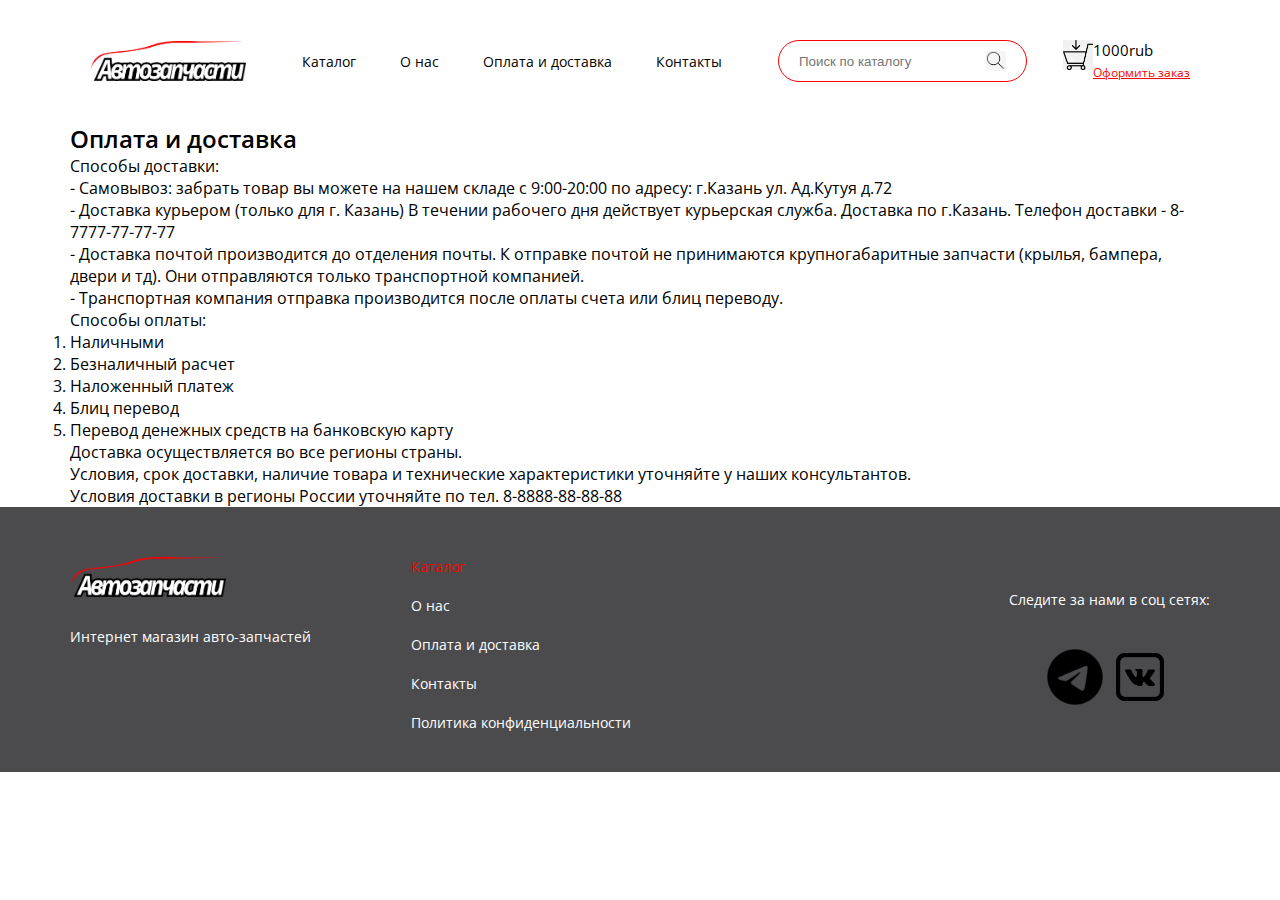
<file: Payment_and_delivery.html>
<!DOCTYPE html>
<html lang="ru">
<head>
    <meta charset="UTF-8">
    <meta name="viewport" content="width=device-width, initial-scale=1.0">
    <title>Главная</title>
    <link rel="stylesheet" type="text/css" href="css/header_footer.css" />
    <link rel="stylesheet" type="text/css" href="css/main.css" />
    <link rel="stylesheet" type="text/css" href="css/responsive/header_footer.css" />
</head>
<body>
    <header class="container-fluid">
        <div class="container d-flex">
            <img src="images/main/Logo.png" alt="logo" height="40"/>
            <img class="burgerIcon" src="images/main/burger_menu.png" alt="menu" />
            <nav class="menu">
                <a class="active" href="index.html">Каталог</a>
                <a href="about_us.html">О нас</a>
                <a href="Payment_and_delivery.html">Оплата и доставка</a>
                <a href="contacts.html">Контакты</a>
            </nav>
            <form name="search" action="#" method="get">
                <div class="d-flex">
                    <input type="text" name="search" placeholder="Поиск по каталогу" />
                    <input type="submit" name="search" value="">
                </div>
            </form>
            <div class="cart d-flex">
                <img src="images/main/pokupka.png" alt="Catr" height="30"/>
                <div>
                    <p>1000rub</p>
                    <a href="#">Оформить заказ</a>
                </div>
            </div>  
        </div>  
    </header>



    <main class="container-fluid">
        <div class="container">
            <h2>Оплата и доставка</h2>
            <p> Способы доставки: </p>
                <p>- Самовывоз: забрать товар вы можете на нашем складе с 9:00-20:00 по адресу: г.Казань ул. Ад.Кутуя д.72 </p>
                <p>- Доставка курьером (только для г. Казань)
                В течении рабочего дня действует курьерская служба. Доставка по г.Казань. Телефон доставки - 8-7777-77-77-77 </p>
                <p>- Доставка почтой производится до отделения почты. К отправке почтой не принимаются крупногабаритные запчасти (крылья, бампера, двери и тд). Они отправляются только транспортной компанией.</p>
                <p>- Транспортная компания отправка производится после оплаты счета или блиц переводу.</p>
                Способы оплаты:
                <ol>
                    <li>Наличными</li>
                    <li>Безналичный расчет</li>
                    <li>Наложенный платеж</li>
                    <li>Блиц перевод</li>
                    <li>Перевод денежных средств на банковскую карту</li>
                </ol>
                Доставка осуществляется во все регионы страны.
                
                <p>Условия, срок доставки, наличие товара и технические характеристики уточняйте у наших консультантов.</p>
                
                <p>Условия доставки в регионы России уточняйте по тел. 8-8888-88-88-88</p>
                
        </div>
    </main>







    <footer class ='container-fluid'>
        <div class="container d-flex">
            <div class="left d-flex">
                <figure>
                    <img src="images/main/Logo.png" alt="logo"  height="40"/>
                    <figcaption>Интернет магазин авто-запчастей</figcaption>
                </figure>
                <nav>
                    <a class="active" href="#">Каталог</a>
                    <a href="#">О нас</a>
                    <a href="#">Оплата и доставка</a>
                    <a href="#">Контакты</a>
                    <a href="#">Политика конфиденциальности</a>
                </nav>
            

            </div>
            <div class="right">
                <div>
                    <p>Следите за нами в соц сетях:</p>
                </div>

                <div class="icons">
                    <img src="images/main/icons8-телеграм-150.png" alt="tg" height="60"/>
                    <img src="images/main/icons8-vk-128.png" alt="vk" height="70"/>
                </div>
            </div>
        </div>
    
    </footer>
</file>
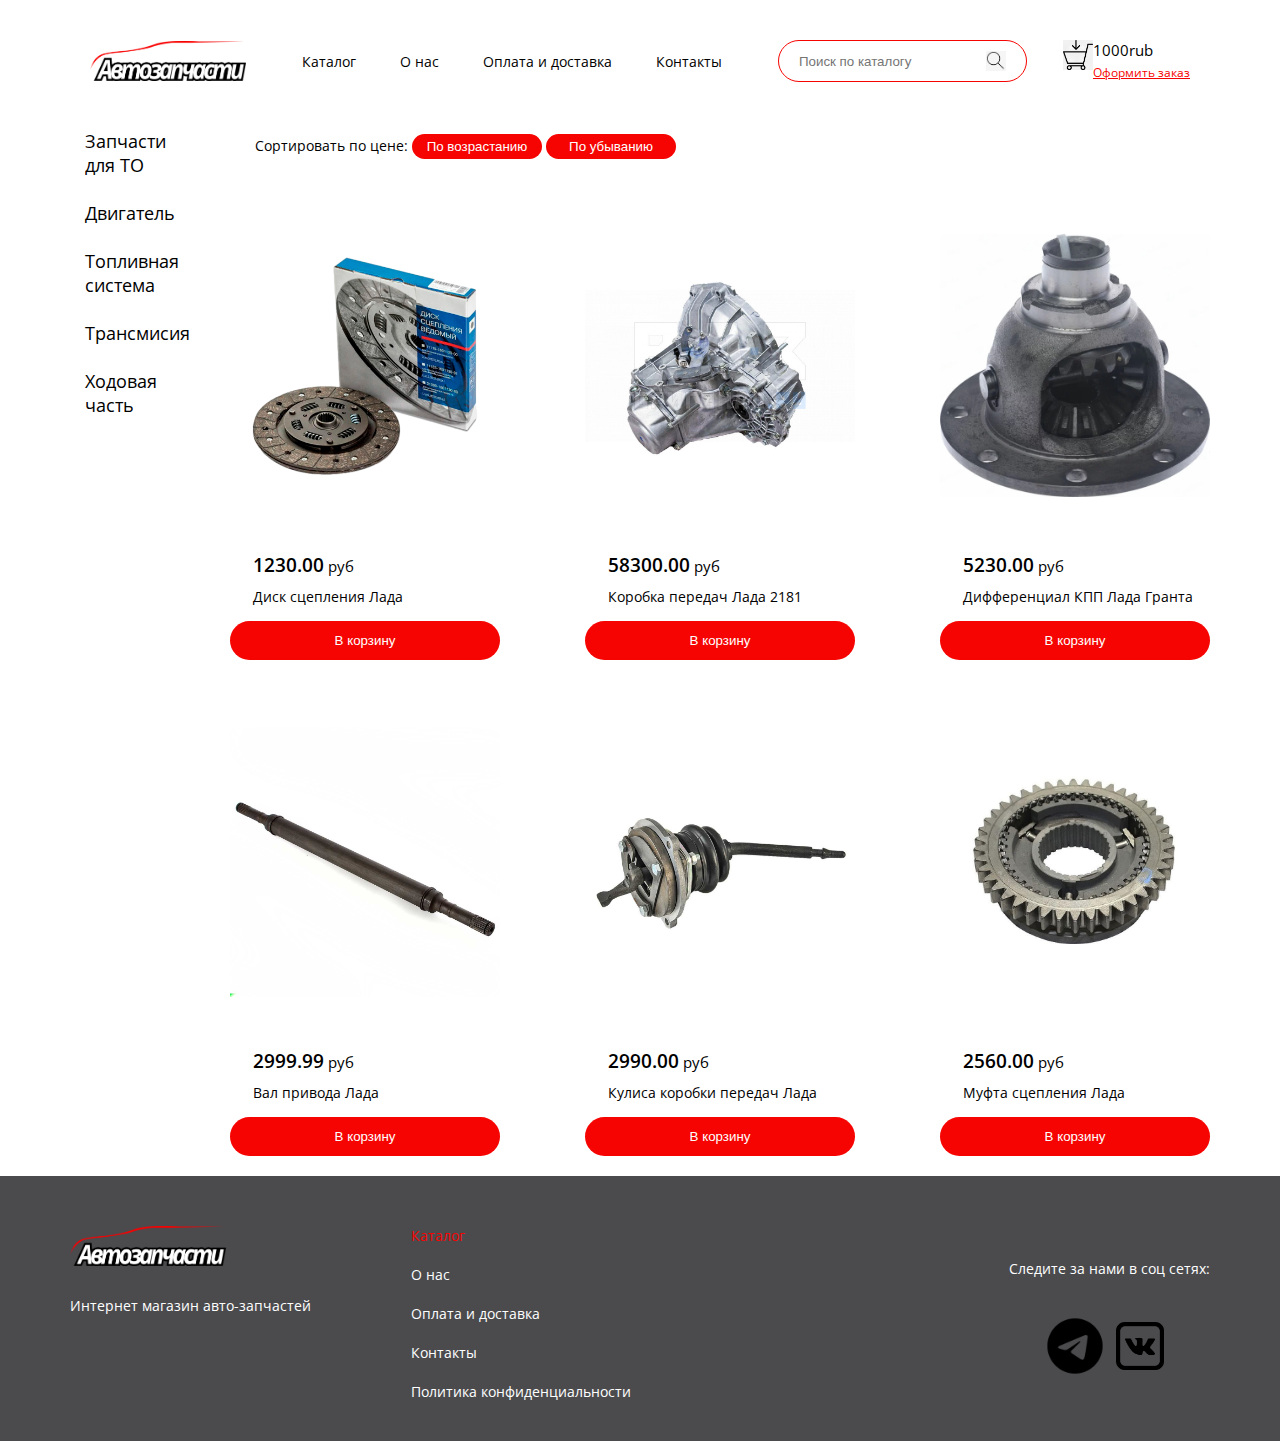
<file: transmission.html>
<!DOCTYPE html>
<html lang="ru">
<head>
    <meta charset="UTF-8">
    <meta name="viewport" content="width=device-width, initial-scale=1.0">
    <title>Главная</title>
    <link rel="stylesheet" type="text/css" href="css/header_footer.css" />
    <link rel="stylesheet" type="text/css" href="css/main.css" />
    <link rel="stylesheet" type="text/css" href="css/responsive/header_footer.css" />
</head>
<body>
    <!-- HEADER -->
    <header class="container-fluid">
        <div class="container d-flex">
            <img src="images/main/Logo.png" alt="logo" height="40"/>
            <img class="burgerIcon" src="images/main/burger_menu.png" alt="menu" />
            <nav class="menu">
                <a class="active" href="index.html">Каталог</a>
                <a href="about_us.html">О нас</a>
                <a href="Payment_and_delivery.html">Оплата и доставка</a>
                <a href="contacts.html">Контакты</a>
            </nav>
            <form name="search" method="get">
                <div class="d-flex">
                    <input 
                        type="text"
                        id="search-input" 
                        name="search"
                        placeholder="Поиск по каталогу"
                        oninput="filterProducts()" />
                    <input type="submit" name="search" value="">
                </div>
            </form>
            <div class="cart d-flex">
                <img src="images/main/pokupka.png" alt="Catr" height="30"/>
                <div>
                    <p>1000rub</p>
                    <a href="#">Оформить заказ</a>
                </div>
            </div>  
        </div>  
    </header>


    <main class="container-fluid">
        <div class="container">
            <div class="block1 d-flex">
                <nav class="menu">
                    <a href="index.html">Запчасти для ТО</a>
                    <a href="engine_details.html">Двигатель</a>
                    <a href="fuel_system.html">Топливная система</a>
                    <a class="active" href="transmission.html">Трансмисия</a>
                    <a href="undercarriage.html">Ходовая часть</a>
                </nav>
                <div class="items">
                    <div class="sort">
                        <p>Сортировать по цене: 
                            <button onclick="sortProducts('asc')">По возрастанию</button>
                            <button onclick="sortProducts('desc')">По убыванию</button>
                        </p>
                    </div>
                    <div class="boxes d-flex">
                        <div class="box">
                            <figure>
                                <img src="images/main/disk_scepleniya.jpg" width="270" alt="диск сцепления" />

                                <figcaption>
                                    <p><span class="price">1230.00</span> руб</p>
                                </figcaption>
                                <p class="title"> Диск сцепления Лада </p>
                                <button> В корзину</button>
                            </figure>
                        </div>
                        <div class="box">
                            <figure>
                                <img src="images/main/Korobka_peredach.jpg" width="270" alt="коробка передач" />

                                <figcaption>
                                    <p><span class="price">58300.00</span> руб</p>
                                </figcaption>
                                <p class="title"> Коробка передач Лада 2181 </p>
                                <button> В корзину</button>
                            </figure>
                        </div>
                        <div class="box">
                            <figure>
                                <img src="images/main/diferencial.jpg" width="270" alt="дифференциал" />

                                <figcaption>
                                    <p><span class="price">5230.00</span> руб</p>
                                </figcaption>
                                <p class="title"> Дифференциал КПП Лада Гранта </p>
                                <button> В корзину</button>
                            </figure>
                        </div>
                        <div class="box">
                            <figure>
                                <img src="images/main/privoda.jpg" width="270" alt="привода" />

                                <figcaption>
                                    <p><span class="price">2999.99</span> руб</p>
                                </figcaption>
                                <p class="title"> Вал привода Лада </p>
                                <button> В корзину</button>
                            </figure>
                        </div>
                        <div class="box">
                            <figure>
                                <img src="images/main/kulisa.jpg" width="270" alt="кулиса" />

                                <figcaption>
                                    <p><span class="price">2990.00</span> руб</p>
                                </figcaption>
                                <p class="title"> Кулиса коробки передач Лада </p>
                                <button> В корзину</button>
                            </figure>
                        </div>
                        <div class="box">
                            <figure>
                                <img src="images/main/mufta.jpg" width="270" alt="муфта" />

                                <figcaption>
                                    <p><span class="price">2560.00</span> руб</p>
                                </figcaption>
                                <p class="title"> Муфта сцепления Лада </p>
                                <button> В корзину</button>
                            </figure>
                        </div>
                        
                    </div>
                    <div class="pagination">


                    </div>
                </div>
            </div>
        </div>
    </main>


    <footer class ='container-fluid'>
        <div class="container d-flex">
            <div class="left d-flex">
                <figure>
                    <img src="images/main/Logo.png" alt="logo"  height="40"/>
                    <figcaption>Интернет магазин авто-запчастей</figcaption>
                </figure>
                <nav>
                    <a class="active" href="#">Каталог</a>
                    <a href="#">О нас</a>
                    <a href="#">Оплата и доставка</a>
                    <a href="#">Контакты</a>
                    <a href="#">Политика конфиденциальности</a>
                </nav>
            

            </div>
            <div class="right">
                <div>
                    <p>Следите за нами в соц сетях:</p>
                </div>

                <div class="icons">
                    <img src="images/main/icons8-телеграм-150.png" alt="tg" height="60"/>
                    <img src="images/main/icons8-vk-128.png" alt="vk" height="70"/>
                </div>
            </div>
        </div>
    
    </footer>

    
</body>
</html> 


<script>
    function filterProducts() {
        const input = document.getElementById('search-input');
        const filter = input.value.toLowerCase(); // Преобразуем введённый текст в нижний регистр
        const products = document.querySelectorAll('.box'); // Получаем все карточки товаров

        products.forEach(product => {
            // Извлекаем название товара и цену
            const title = product.querySelector('.title').textContent.toLowerCase();
            const price = product.querySelector('.price').textContent.toLowerCase();

            // Если текст совпадает с названием или ценой, показываем товар, иначе скрываем
            if (title.includes(filter) || price.includes(filter)) {
                product.style.display = ''; // Показываем карточку
            } else {
                product.style.display = 'none'; // Скрываем карточку
            }
        });
    }
</script>

<script>
    function sortProducts(order) {
        const productsContainer = document.querySelector('.boxes'); // Контейнер с товарами
        const products = Array.from(productsContainer.querySelectorAll('.box')); // Все товары

        // Сортируем массив товаров
        products.sort((a, b) => {
            const priceA = parseFloat(a.querySelector('.price').textContent);
            const priceB = parseFloat(b.querySelector('.price').textContent);
            return order === 'asc' ? priceA - priceB : priceB - priceA;
        });

        // Удаляем старые товары из контейнера
        productsContainer.innerHTML = '';

        // Добавляем отсортированные товары обратно
        products.forEach(product => productsContainer.appendChild(product));
    }
</script>
</file>
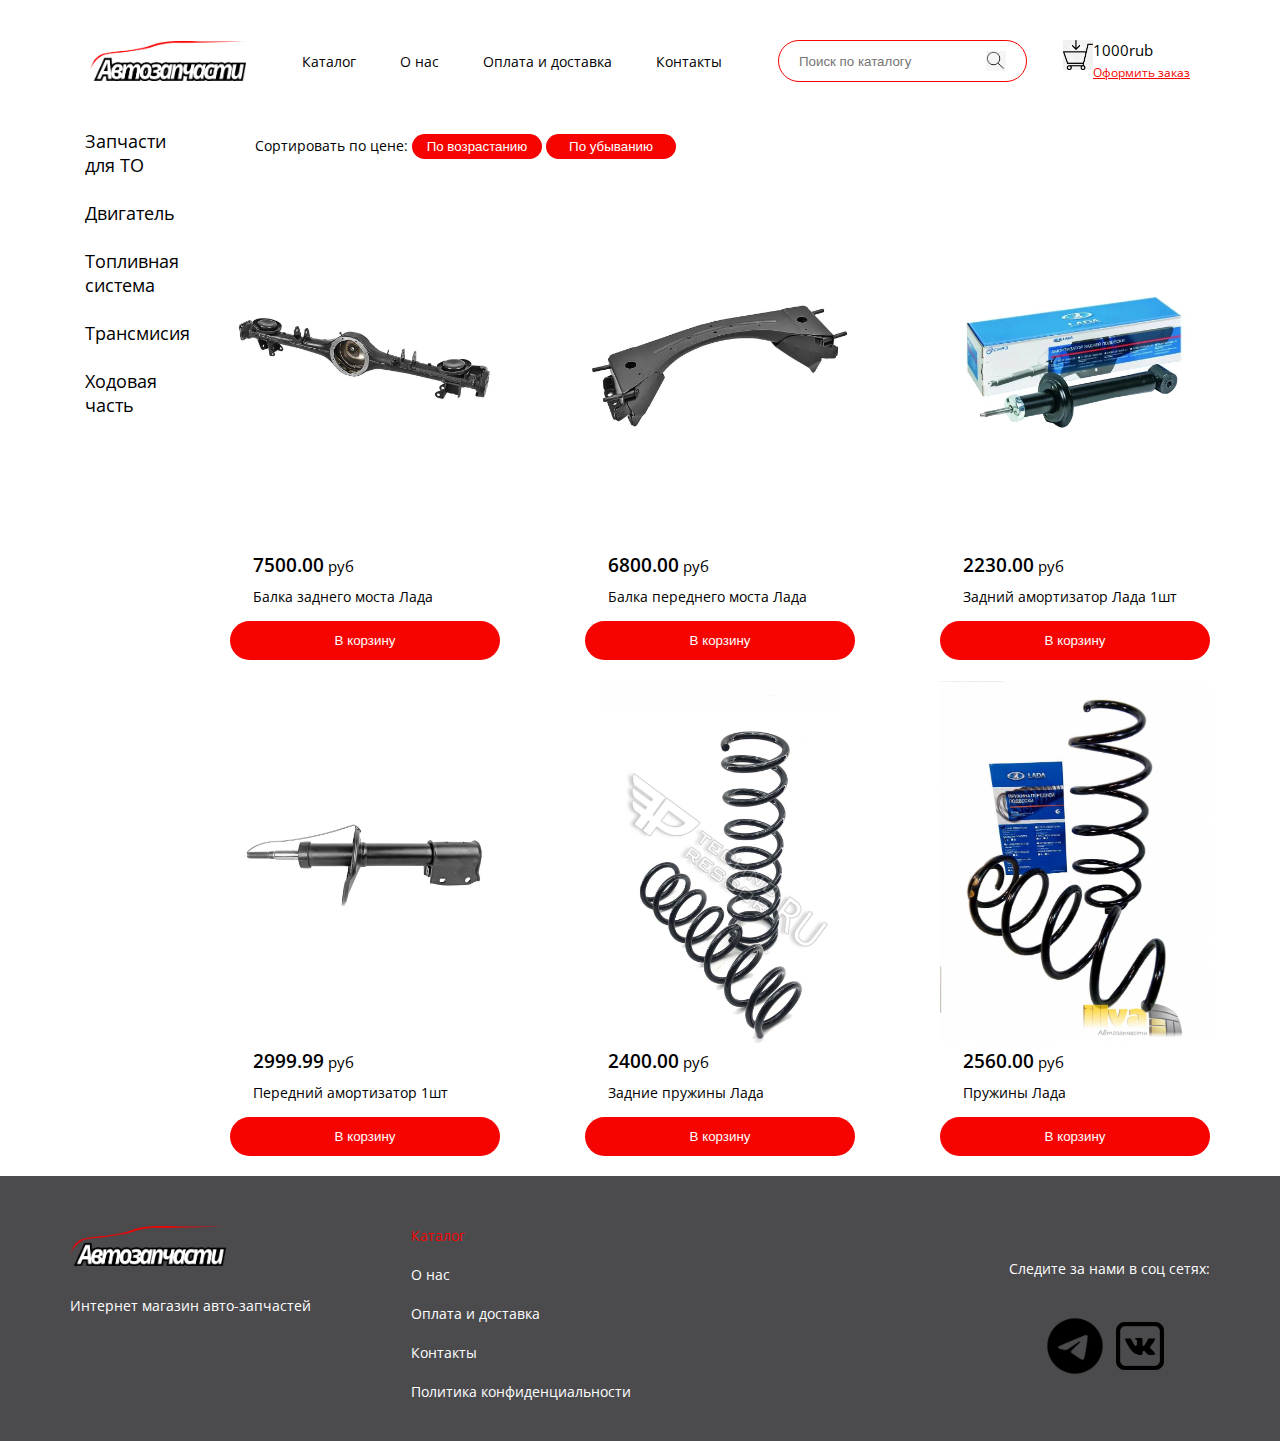
<file: undercarriage.html>
<!DOCTYPE html>
<html lang="ru">
<head>
    <meta charset="UTF-8">
    <meta name="viewport" content="width=device-width, initial-scale=1.0">
    <title>Главная</title>
    <link rel="stylesheet" type="text/css" href="css/header_footer.css" />
    <link rel="stylesheet" type="text/css" href="css/main.css" />
    <link rel="stylesheet" type="text/css" href="css/responsive/header_footer.css" />
</head>
<body>
    <!-- HEADER -->
    <header class="container-fluid">
        <div class="container d-flex">
            <img src="images/main/Logo.png" alt="logo" height="40"/>
            <img class="burgerIcon" src="images/main/burger_menu.png" alt="menu" />
            <nav class="menu">
                <a class="active" href="index.html">Каталог</a>
                <a href="about_us.html">О нас</a>
                <a href="Payment_and_delivery.html">Оплата и доставка</a>
                <a href="contacts.html">Контакты</a>
            </nav>
            <form name="search" method="get">
                <div class="d-flex">
                    <input 
                        type="text"
                        id="search-input" 
                        name="search"
                        placeholder="Поиск по каталогу"
                        oninput="filterProducts()" />
                    <input type="submit" name="search" value="">
                </div>
            </form>
            <div class="cart d-flex">
                <img src="images/main/pokupka.png" alt="Catr" height="30"/>
                <div>
                    <p>1000rub</p>
                    <a href="#">Оформить заказ</a>
                </div>
            </div>  
        </div>  
    </header>


    <main class="container-fluid">
        <div class="container">
            <div class="block1 d-flex">
                <nav class="menu">
                    <a href="index.html">Запчасти для ТО</a>
                    <a href="engine_details.html">Двигатель</a>
                    <a href="fuel_system.html">Топливная система</a>
                    <a class="active" href="transmission.html">Трансмисия</a>
                    <a href="undercarriage.html">Ходовая часть</a>
                </nav>
                <div class="items">
                    <div class="sort">
                        <p>Сортировать по цене: 
                            <button onclick="sortProducts('asc')">По возрастанию</button>
                            <button onclick="sortProducts('desc')">По убыванию</button>
                        </p>
                    </div>
                    <div class="boxes d-flex">
                        <div class="box">
                            <figure>
                                <img src="images/main/balka_zad.jpg" width="270" alt="балка задняя" />

                                <figcaption>
                                    <p><span class="price">7500.00</span> руб</p>
                                </figcaption>
                                <p class="title"> Балка заднего моста Лада </p>
                                <button> В корзину</button>
                            </figure>
                        </div>
                        <div class="box">
                            <figure>
                                <img src="images/main/balka_pered.jpg" width="270" alt="передняя балка" />

                                <figcaption>
                                    <p><span class="price">6800.00</span> руб</p>
                                </figcaption>
                                <p class="title"> Балка переднего моста Лада </p>
                                <button> В корзину</button>
                            </figure>
                        </div>
                        <div class="box">
                            <figure>
                                <img src="images/main/amort_zad.jpg" width="270" alt="задний амортизатор" />

                                <figcaption>
                                    <p><span class="price">2230.00</span> руб</p>
                                </figcaption>
                                <p class="title"> Задний амортизатор Лада 1шт </p>
                                <button> В корзину</button>
                            </figure>
                        </div>
                        <div class="box">
                            <figure>
                                <img src="images/main/amort_pered.jpg" width="270" alt="передний амортизатор" />

                                <figcaption>
                                    <p><span class="price">2999.99</span> руб</p>
                                </figcaption>
                                <p class="title"> Передний амортизатор 1шт </p>
                                <button> В корзину</button>
                            </figure>
                        </div>
                        <div class="box">
                            <figure>
                                <img src="images/main/prussini_zad.jpg" width="270" alt="пружины задние" />

                                <figcaption>
                                    <p><span class="price">2400.00</span> руб</p>
                                </figcaption>
                                <p class="title"> Задние пружины Лада </p>
                                <button> В корзину</button>
                            </figure>
                        </div>
                        <div class="box">
                            <figure>
                                <img src="images/main/prussini_pered.jpg" width="270" alt="передние пружины" />

                                <figcaption>
                                    <p><span class="price">2560.00</span> руб</p>
                                </figcaption>
                                <p class="title"> Пружины Лада </p>
                                <button> В корзину</button>
                            </figure>
                        </div>
                        
                    </div>
                    <div class="pagination">


                    </div>
                </div>
            </div>
        </div>
    </main>


    <footer class ='container-fluid'>
        <div class="container d-flex">
            <div class="left d-flex">
                <figure>
                    <img src="images/main/Logo.png" alt="logo"  height="40"/>
                    <figcaption>Интернет магазин авто-запчастей</figcaption>
                </figure>
                <nav>
                    <a class="active" href="#">Каталог</a>
                    <a href="#">О нас</a>
                    <a href="#">Оплата и доставка</a>
                    <a href="#">Контакты</a>
                    <a href="#">Политика конфиденциальности</a>
                </nav>
            

            </div>
            <div class="right">
                <div>
                    <p>Следите за нами в соц сетях:</p>
                </div>

                <div class="icons">
                    <img src="images/main/icons8-телеграм-150.png" alt="tg" height="60"/>
                    <img src="images/main/icons8-vk-128.png" alt="vk" height="70"/>
                </div>
            </div>
        </div>
    
    </footer>

    
</body>
</html> 

<script>
    function filterProducts() {
        const input = document.getElementById('search-input');
        const filter = input.value.toLowerCase(); // Преобразуем введённый текст в нижний регистр
        const products = document.querySelectorAll('.box'); // Получаем все карточки товаров

        products.forEach(product => {
            // Извлекаем название товара и цену
            const title = product.querySelector('.title').textContent.toLowerCase();
            const price = product.querySelector('.price').textContent.toLowerCase();

            // Если текст совпадает с названием или ценой, показываем товар, иначе скрываем
            if (title.includes(filter) || price.includes(filter)) {
                product.style.display = ''; // Показываем карточку
            } else {
                product.style.display = 'none'; // Скрываем карточку
            }
        });
    }
</script>

<script>
    function sortProducts(order) {
        const productsContainer = document.querySelector('.boxes'); // Контейнер с товарами
        const products = Array.from(productsContainer.querySelectorAll('.box')); // Все товары

        // Сортируем массив товаров
        products.sort((a, b) => {
            const priceA = parseFloat(a.querySelector('.price').textContent);
            const priceB = parseFloat(b.querySelector('.price').textContent);
            return order === 'asc' ? priceA - priceB : priceB - priceA;
        });

        // Удаляем старые товары из контейнера
        productsContainer.innerHTML = '';

        // Добавляем отсортированные товары обратно
        products.forEach(product => productsContainer.appendChild(product));
    }
</script>
</file>
<file: css/header_footer.css>
*{
    box-sizing: border-box;
    margin: 0;
    padding: 0;
}

@font-face {
    font-family: opensans;
    font-weight: normal;
    font-style: normal;

    src: url("../fonts/OpenSans-Regular.ttf")
}

@font-face {
    font-family: opensans;
    font-weight: 600;

    src: url("../fonts/OpenSans-SemiBold.ttf")
}

.container-fluid{
    width: 100%;
}

.container{
    max-width: 1140px;
    margin: 0 auto;
}

.d-flex{
    display: flex;
    align-items: center;
    justify-content: space-between;
}

body{
    font-family: "opensans", Arial, Helvetica, sans-serif;
    width: 100%;
    font-size: 16px;
}

header > .container {
    padding: 40px 20px;

}

header .burgerIcon{
    width: 40px;
    display: none;
    margin: 0!important;
}

header .container .menu a {
    
    font-size: 0.875em;
    text-decoration: none;
    color: black;

    margin: 0px 20px;
}

header .container .menu a:hover,
header .container .menu a:active {
    font-weight: 600;
    padding-bottom: 7px;
    border-bottom: 3px solid red;
} 

header form div {
    justify-content: center;
    padding: 10px 20px;
    border:1px solid rgb(246,4,1);
    border-radius: 50px;
}

header form div input[type="text"]{
    border:none;
    margin-right: 10px;
}

header form div input[type="submit"]{
    background: url("../images/main/lupa.png") no-repeat;
    background-size: cover;
    width: 20px;
    height: 20px;
    border: none;
}

header form div input[type="submit"]:hover{
    cursor: pointer;
}

header .cart{
    align-items: flex-start; 
}
header .cart div p{
    font-size: 0.938em;
    color: black; 
}

header .cart div a{
    font-size: 0.750em;
    color: rgb(246,4,1);
}

footer{
    background-color: #4b4b4e;
    padding-top: 50px;
    padding-bottom: 20px;
}

footer .container{
    align-items: flex-start;
}

footer .left{
    align-items: flex-start;
}


footer .left figure figcaption {
    color: white;
    font-size: 0.875em;
    margin-top: 25px;
}  

footer .left nav a{
    display: block;
    font-size: 0.875em;
    color: white;
    margin-bottom: 20px;
    text-decoration: none;

}

footer .left nav{
    margin-left: 100px;
}

footer .left nav a:hover, footer .left nav a.active{
    color: rgb(246,4,1);
} 

footer .right > div {
    text-align: center;
    font-size: 0.875em;
    color:white;
    margin-top: 33px;
    margin-bottom: 15px;
}

.icons{
    display: flex;
    justify-content: center;
    align-items: center;
}
</file>
<file: css/main.css>
.block1{
    justify-content: left;
    align-items: flex-start;
}

.block1 .menu{
    width: 200px;
}


.block1 .menu a{
    display: block;
    text-decoration: none;
    color: black;
    font-size: 1.125em;
    margin-bottom: 10px;
    padding: 7px 15px;

}

.block1 .menu a:hover,
.block1 .menu a:active{
    color: white;
    font-weight: bold;
    background-color:rgb(246,4,1);
    padding: 7px 15px;
    border-radius: 25px;

}

.block1 .items{
    padding-left: 25px;
    
}

.block1 .items .sort p{
    color:black;
    font-size: 0.875em;
    margin-top: 12px;
    margin-left: 25px;
    margin-bottom: 25px;
}


.block1 .items .sort p a{
    display: inline-block;
    text-decoration: none;
    color: black;
    margin-left: 10px;
    width: 65px;
    background: url("../images/main/icons8-шеврон-вверх-100.png") no-repeat;
    background-position: 100% 50%;
    background-size: 20px;
}

.block1 .items .sort p a:hover,
.block1 .items .sort p a.active {
    background: url("../images/main/icons8-шеврон-вниз-100.png") no-repeat;
    color: rgb(246,4,1);
    font-weight: 600;
    background-position: 100% 50%;
    background-size: 20px;


}

.block1 .items .boxes{
    flex-wrap: wrap;
}

.block1 .items .boxes .box{
    margin-bottom: 20px;
}

.box figure figcaption{
    padding-left: 23px;
    color: black;  
}

.box figure figcaption p{
    font-size: 0.938em;
}

.box figure figcaption p span{
    font-size: 1.250em;
    font-weight: 600;
}

.box .title{
    color: black;
    font-size: 0.9em;
    padding-left: 23px;
    margin-top: 10px;

}

.box button{
    width: 100%;
    padding: 12px;
    border-radius: 20px;
    background-color: rgb(246,4,1);
    color: white;
    margin-top: 15px;
    border: none;
}

.box button:hover{
    cursor: pointer;
}

.box img{
    width: 270px;
    height: 363px;
    object-fit:contain;
}

.sort button{
    cursor: pointer;
    width: 130px;
    border-radius: 20px;
    background-color: rgb(246,4,1);
    color: white;
    padding: 5px;
    border: none;
}
</file>
<file: css/responsive/header_footer.css>
@media screen and (max-width: 1199px) {

    header form div{
        width: 238px;
    }
 }

 @media screen and (max-width: 991px) {

    header > .container{
        flex-wrap: wrap;
        justify-content: center;
    }

    header > .container > img {
        margin-right: 35px;
    }

    header > .container form{
        margin-right: 20px;
    }

    header > .container form, header > .container .cart {
        margin-top: 15px;
    }

    header form div {
        width: 352px;
 }
}

@media screen and (max-width: 767px) {
    header .menu{
        margin: 10px 0;
    }
}


@media screen and (max-width: 576px) {

    header .container .menu a {
        margin: 0px 10px;
        display: block;
        margin-top: 17px;
        margin-bottom: 17px;
    }

    header .container .menu a:hover, header .container .menu a:active {
        border: none;
        margin-top: 17px;
        margin-bottom: 17px;
        padding: 0;
    }

    header .container .menu{
        display: none;
    }

    header .burgerIcon{
        display: inline-block; 
    }

    header > .container > img {
        margin-right: 111px;
    }
 
    header form div {
        width: 240px;
    }
} 

@media screen and (max-width: 521px) {
    header form div {
        width: 191px;
    }

    header form div input[type="text"] {

        width: 115px;
    }

}
</file>
<file: e_or_r_form.css>
body {
    font-family: Arial, sans-serif;
    background-color: #f4f4f9;
    display: flex;
    justify-content: center;
    align-items: center;
    height: 100vh;
    margin: 0;
}
.form-container {
    background-color: #fff;
    padding: 20px;
    border-radius: 8px;
    box-shadow: 0 4px 8px rgba(0, 0, 0, 0.1);
    width: 300px;
}
h2 {
    text-align: center;
    margin-bottom: 20px;
}
.form-group {
    margin-bottom: 15px;
}
.form-group label {
    display: block;
    margin-bottom: 5px;
    font-weight: bold;
}
.form-group input {
    width: 100%;
    padding: 10px;
    border: 1px solid #ccc;
    border-radius: 4px;
    font-size: 14px;
}
.form-group input:focus {
    border-color: rgb(246,4,1);
    outline: none;
}
.form-group button {
    width: 100%;
    padding: 10px;
    background-color: rgb(246,4,1);
    color: #fff;
    border: none;
    border-radius: 4px;
    font-size: 16px;
    cursor: pointer;
}
.form-group button:hover {
    background-color: rgb(181, 3, 0);
}
.toggle-link {
    text-align: center;
    margin-top: 15px;
}
.toggle-link a {
    color: rgb(246,4,1);
    text-decoration: none;
    cursor: pointer;
}
.toggle-link a:hover {
    text-decoration: underline;
}
</file>
